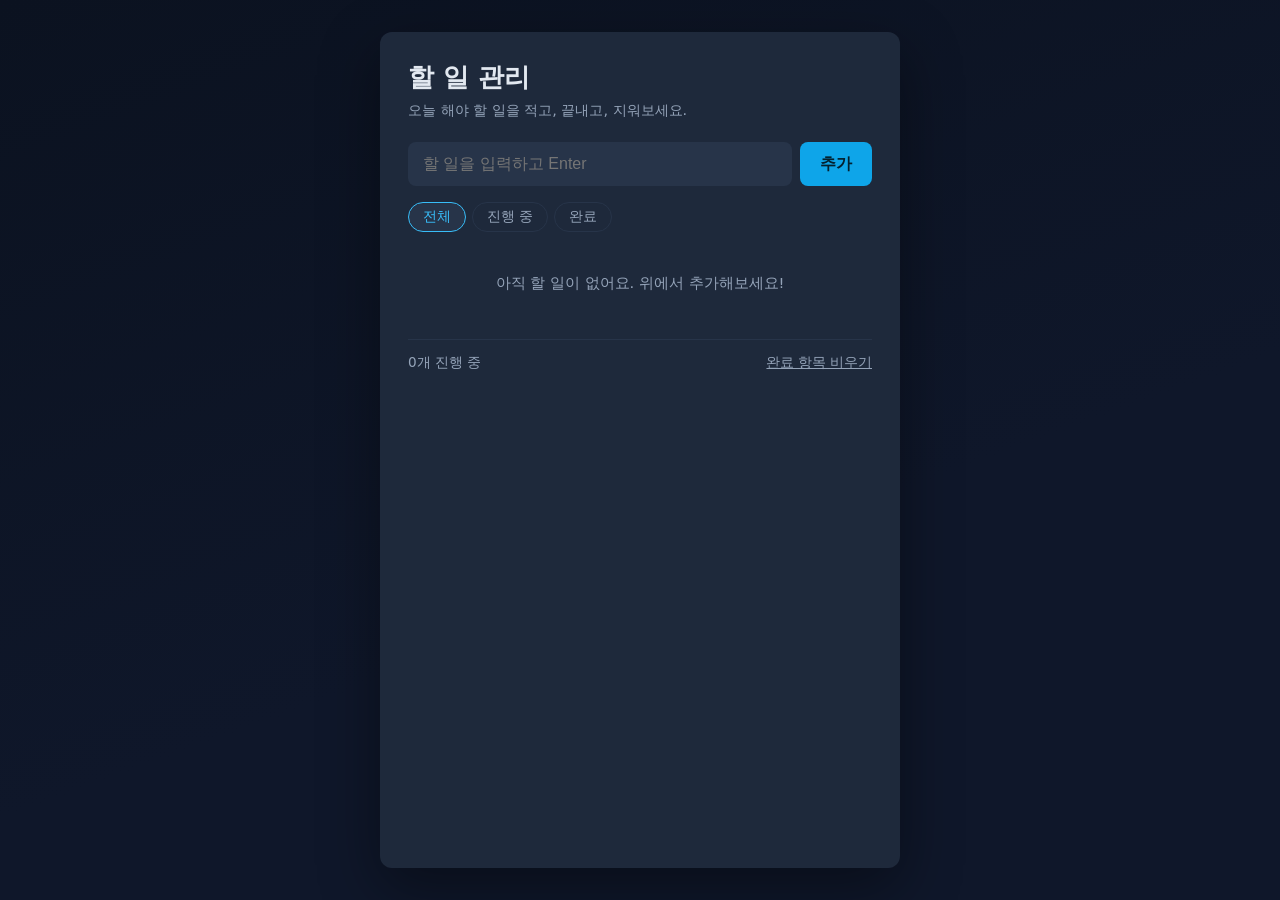
<file: index.html>
<!DOCTYPE html>
<html lang="ko">
<head>
  <meta charset="UTF-8" />
  <meta name="viewport" content="width=device-width, initial-scale=1.0" />
  <title>Jaehyeop · 할 일 관리</title>
  <link rel="stylesheet" href="style.css" />
</head>
<body>
  <main class="app">
    <header class="app__header">
      <h1>할 일 관리</h1>
      <p class="app__subtitle">오늘 해야 할 일을 적고, 끝내고, 지워보세요.</p>
    </header>

    <form id="todo-form" class="todo-form" autocomplete="off">
      <input
        id="todo-input"
        class="todo-form__input"
        type="text"
        placeholder="할 일을 입력하고 Enter"
        aria-label="할 일 입력"
        maxlength="200"
        required
      />
      <button class="todo-form__button" type="submit">추가</button>
    </form>

    <nav class="filters" aria-label="할 일 필터">
      <button class="filters__btn is-active" data-filter="all">전체</button>
      <button class="filters__btn" data-filter="active">진행 중</button>
      <button class="filters__btn" data-filter="done">완료</button>
    </nav>

    <ul id="todo-list" class="todo-list" aria-live="polite"></ul>

    <p id="empty-state" class="empty-state" hidden>아직 할 일이 없어요. 위에서 추가해보세요!</p>

    <footer class="app__footer">
      <span id="counter" class="counter">0개 진행 중</span>
      <button id="clear-done" class="link-btn" type="button">완료 항목 비우기</button>
    </footer>
  </main>

  <script src="app.js"></script>
</body>
</html>
</file>
<file: style.css>
:root {
  --bg: #0f172a;
  --card: #1e293b;
  --card-soft: #273449;
  --text: #e2e8f0;
  --muted: #94a3b8;
  --accent: #38bdf8;
  --accent-strong: #0ea5e9;
  --danger: #f87171;
  --done: #475569;
  --radius: 12px;
}

* {
  box-sizing: border-box;
  margin: 0;
  padding: 0;
}

body {
  font-family: system-ui, -apple-system, "Segoe UI", Roboto, "Apple SD Gothic Neo",
    "Malgun Gothic", sans-serif;
  background: linear-gradient(160deg, #0b1220, #0f172a 60%);
  color: var(--text);
  min-height: 100vh;
  display: flex;
  justify-content: center;
  padding: 32px 16px;
}

.app {
  width: 100%;
  max-width: 520px;
  background: var(--card);
  border-radius: var(--radius);
  padding: 28px;
  box-shadow: 0 20px 60px rgba(0, 0, 0, 0.4);
}

.app__header h1 {
  font-size: 1.6rem;
}

.app__subtitle {
  color: var(--muted);
  font-size: 0.9rem;
  margin-top: 6px;
}

.todo-form {
  display: flex;
  gap: 8px;
  margin: 22px 0 16px;
}

.todo-form__input {
  flex: 1;
  background: var(--card-soft);
  border: 1px solid transparent;
  border-radius: 8px;
  padding: 12px 14px;
  color: var(--text);
  font-size: 1rem;
  outline: none;
  transition: border-color 0.15s;
}

.todo-form__input:focus {
  border-color: var(--accent);
}

.todo-form__button {
  background: var(--accent-strong);
  color: #04212f;
  border: none;
  border-radius: 8px;
  padding: 0 20px;
  font-size: 1rem;
  font-weight: 600;
  cursor: pointer;
  transition: background 0.15s;
}

.todo-form__button:hover {
  background: var(--accent);
}

.filters {
  display: flex;
  gap: 6px;
  margin-bottom: 14px;
}

.filters__btn {
  background: transparent;
  color: var(--muted);
  border: 1px solid var(--card-soft);
  border-radius: 999px;
  padding: 5px 14px;
  font-size: 0.85rem;
  cursor: pointer;
  transition: all 0.15s;
}

.filters__btn:hover {
  color: var(--text);
}

.filters__btn.is-active {
  background: var(--card-soft);
  color: var(--accent);
  border-color: var(--accent);
}

.todo-list {
  list-style: none;
  display: flex;
  flex-direction: column;
  gap: 8px;
}

.todo-item {
  display: flex;
  align-items: center;
  gap: 12px;
  background: var(--card-soft);
  border-radius: 8px;
  padding: 12px 14px;
  animation: pop 0.18s ease;
}

@keyframes pop {
  from {
    opacity: 0;
    transform: translateY(-4px);
  }
  to {
    opacity: 1;
    transform: translateY(0);
  }
}

.todo-item__checkbox {
  width: 20px;
  height: 20px;
  accent-color: var(--accent-strong);
  cursor: pointer;
  flex-shrink: 0;
}

.todo-item__text {
  flex: 1;
  word-break: break-word;
}

.todo-item.is-done .todo-item__text {
  color: var(--done);
  text-decoration: line-through;
}

.todo-item__delete {
  background: transparent;
  border: none;
  color: var(--muted);
  font-size: 1.2rem;
  line-height: 1;
  cursor: pointer;
  padding: 4px 6px;
  border-radius: 6px;
  transition: all 0.15s;
}

.todo-item__delete:hover {
  color: var(--danger);
  background: rgba(248, 113, 113, 0.1);
}

.empty-state {
  color: var(--muted);
  text-align: center;
  padding: 28px 0;
  font-size: 0.92rem;
}

.app__footer {
  display: flex;
  justify-content: space-between;
  align-items: center;
  margin-top: 18px;
  padding-top: 14px;
  border-top: 1px solid var(--card-soft);
  font-size: 0.85rem;
}

.counter {
  color: var(--muted);
}

.link-btn {
  background: transparent;
  border: none;
  color: var(--muted);
  cursor: pointer;
  font-size: 0.85rem;
  text-decoration: underline;
  transition: color 0.15s;
}

.link-btn:hover {
  color: var(--danger);
}
</file>
